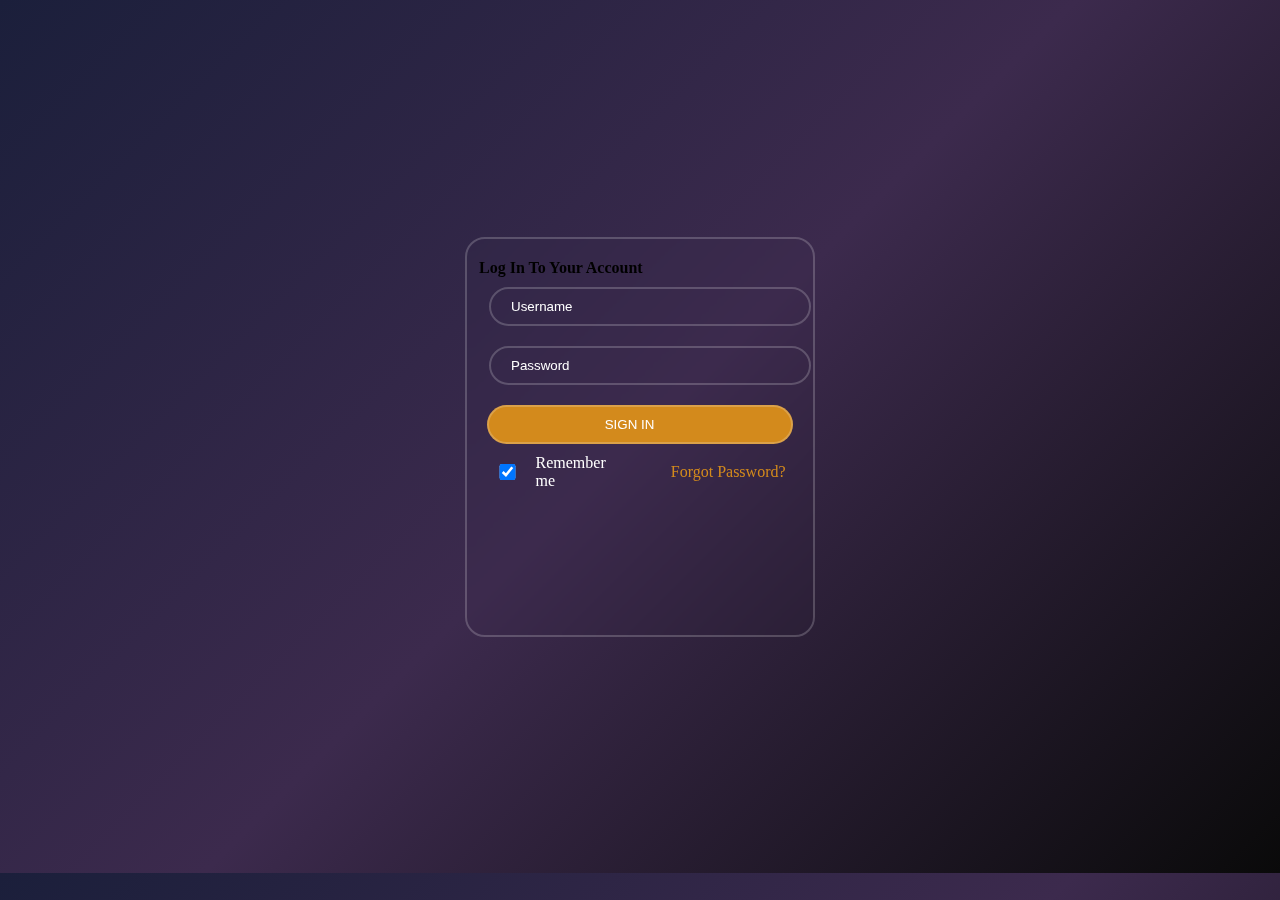
<file: TransparentMenuBar.html>
<!DOCTYPE html>
<html lang="en">
<head>
    <meta charset="UTF-8">
    <meta name="viewport" content="width=device-width, initial-scale=1.0">
    <title>Transparent Me</title>
    <link rel="stylesheet" href="./transaparent.css">
</head>
<body>
    
    <!-- <div id="create">
        <div class="logo">
            <h3>Web Developer</h3>
        </div>
        
        <div class="list">
             <ul>
            <li><a href="">Home</a></li>
            <li><a href="">News</a></li>
            <li><a href="">Blog</a></li>
            <li><a href="">Feedback</a></li>
            <li><a href="">About</a></li>
            <li><a href="">Contact</a></li>
        </ul>
     </div>
    </div>  -->
    <div id="form">
        
        <div class="login">
            <h4>Log In To Your Account</h4>
            <input type="text" placeholder="Username">
            <input type="password" placeholder="Password">
            <button>sign in</button>
            <div class="suggestion">
                <div class="remember">
                    <input type="checkbox" checked>
                    <span>Remember me</span>
                </div>
                <div class="forgot">
                    <span>Forgot Password?</span>
                </div>

            </div>
        </div>
    </div> 
</body>
</html>
</file>
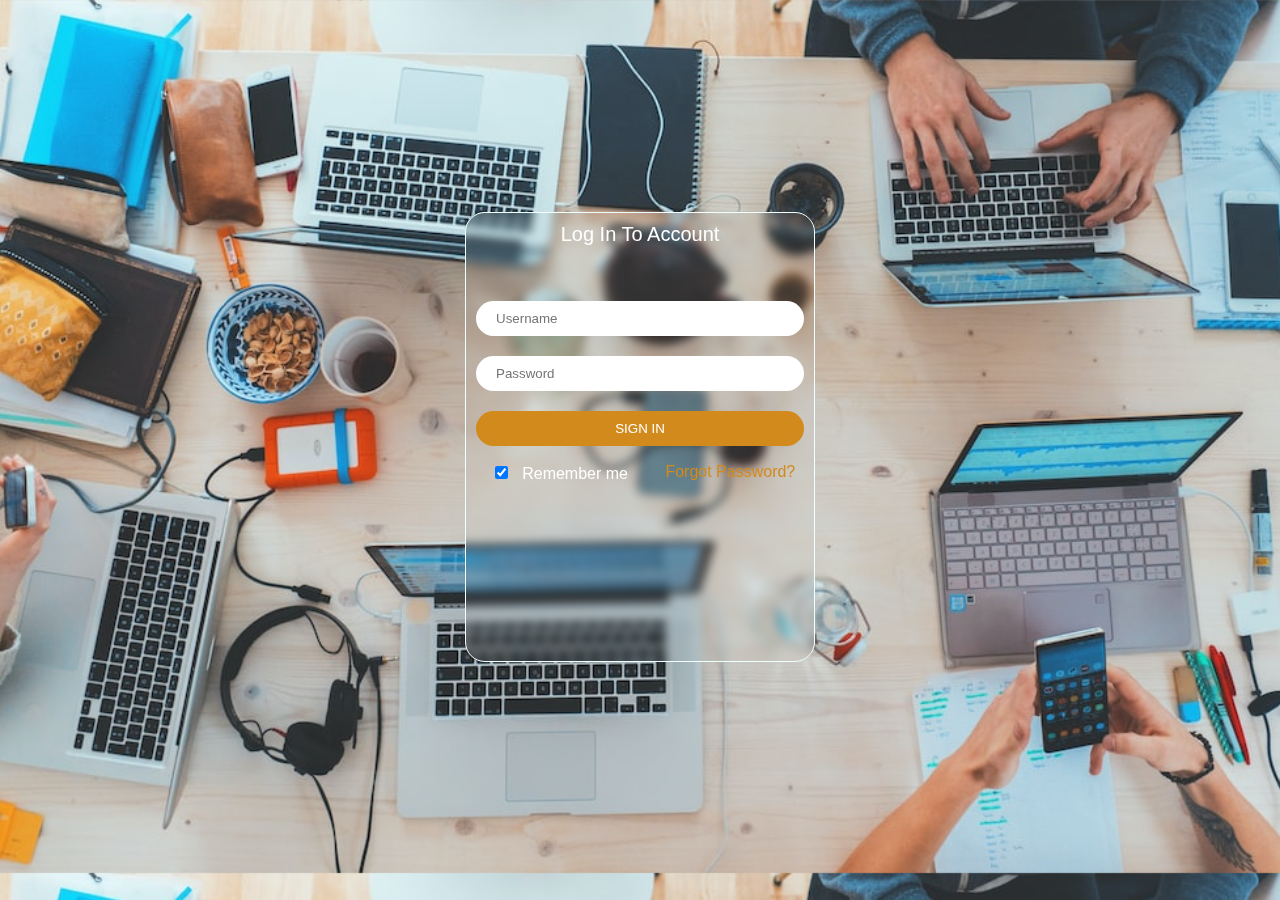
<file: portfolio/TransparentMenuBar.html>
<!DOCTYPE html>
<html lang="en">
<head>
    <meta charset="UTF-8">
    <meta name="viewport" content="width=device-width, initial-scale=1.0">
    <title>Transparent Me</title>
    <link rel="stylesheet" href="./transaparent.css">
</head>
<body>
    
    <!-- <div id="create">
        <div class="logo">
            <h3>Web Developer</h3>
        </div>
        
        <div class="list">
             <ul>
            <li><a href="">Home</a></li>
            <li><a href="">News</a></li>
            <li><a href="">Blog</a></li>
            <li><a href="">Feedback</a></li>
            <li><a href="">About</a></li>
            <li><a href="">Contact</a></li>
        </ul>
     </div>
    </div>  -->
    <div id="form">
        
        <div class="login">
            <h4>Log In To Account</h4>
            <input type="text" placeholder="Username">
            <input type="password" placeholder="Password">
            <button>sign in</button>
            <div class="suggestion">
                <div class="remember">
                    <input type="checkbox" checked>
                    <span>Remember me</span>
                </div>
                <div class="forgot">
                    <span>Forgot Password?</span>
                </div>

            </div>
        </div>
    </div> 
</body>
</html>
</file>
<file: transaparent.css>
*{
    padding: 0;
    margin: 0;
    box-sizing: border-box;
    
}
body{
    font-family:Arial sans-serif;
    background:  linear-gradient(135deg, #1B1F3B, #3C2A4D, #0A0A0A);
    background-size: cover;
    height: 97vh;
}
div#create{
    background-color: black;
    color: whitesmoke;
    text-align: center;
    display: flex;
    flex-direction: row;
    justify-content:space-between;
    padding: 40px 0px;
    align-items:flex-end;
    column-gap: 20px;
    row-gap: 20px;

}
.us{
    display: flex;
    align-items: center;
    
}
.ri-user-line{
    font-size: 16px;
    z-index: 1;
}
.list ul{
    list-style: none;    

}
li{
    display: inline;
    text-transform: capitalize;
    padding-right: 30px;
}
a{
    text-decoration: none;
    color: aliceblue;
}
div.logo{
    /* margin-bottom: 20px; */
    font-size: 2rem;
    color:brown;
}
div#create>div{
    /* display: flex; */
    /* border: 1px solid; */
    /* background-color: yellow; */
    
}
a:hover{
    color: grey;
    border-bottom: 1px dotted;

}
div#form{
    display: flex;
    align-items: center;
    justify-content: center;
    height: 97vh;
    align-items: center;
    flex-direction: column;

}
.login{
     display: flex;
     position: relative;
    flex-direction: column;
    width: 350px;
    height: 400px;
    backdrop-filter: blur(5px);
    border: 2px solid rgba(255, 255, 255, .2);
    border-radius: 20px;
    padding: 20px 12px;

    
   
}
.login input, button{
    margin: 10px;
    width: 100%;
    padding: 10px 20px;
    padding-right: 41px;
    border-radius: 60px;
    border: 2px solid rgba(255, 255, 255, .2);
    outline: none;
    background: transparent;
    color: #fff;
}
.login button{
    width: 95%;
    align-self: center;
}
.login input::placeholder{
   color: #fff;
}
.us i{
    position: absolute;
    right: 40px;
    color: #fff;
}
.login h2{
    text-align: center;
    font-size: 20px;
    font-weight: 800;
    padding-bottom: 30px;
    color: #fff;
    font-family:'Gill Sans', 'Gill Sans MT', Calibri, 'Trebuchet MS', sans-serif;
    padding-top: 10px;
}
.login button {
    background-color: #d38a1c;
    color: white;
    text-transform: uppercase;
    cursor: pointer;

}
.suggestion{
    display: flex;
    align-items:center;
    gap: 65px;
    color: #fff;
    
}
.suggestion .forgot{
    display: flex;
    text-align: center;
}
.remember{
    display: flex;
    

}
.remember label input{
    accent-color: #d38a1c;
    width:9%;
    padding-right: 4px;
    height: 12px;
}
.remember label{
    /* gap: -8px; */
    /* display: flex; */
    align-content: center;
    justify-content: center;

}
.suggestion .forgot{
    color: #d38a1c;
    cursor: pointer;
}
.login button:hover{
    background: #fff;
    color: #d38a1c;
    transition: background-color 0.3s, transform 0.2s;
}
.register{
    font-size: 14.5px;
    text-align: center;
    margin-top: 20px;
    color: #fff;
}
.register a{
    font-weight: 600;
}
.register a:hover{
    
}
</file>
<file: portfolio/transaparent.css>
*{
    padding: 0;
    margin: 0;
    box-sizing: border-box;
    
}
body{
    font-family: sans-serif;
    background-image: url(./tech.jpg);
    background-size: cover;
    height: 97vh;
}
div#create{
    background-color: black;
    color: whitesmoke;
    text-align: center;
    display: flex;
    flex-direction: row;
    justify-content:space-between;
    padding: 40px 0px;
    align-items:flex-end;
    column-gap: 20px;
    row-gap: 20px;

}
.list ul{
    list-style: none;    

}
li{
    display: inline;
    text-transform: capitalize;
    padding-right: 30px;
}
a{
    text-decoration: none;
    color: aliceblue;
}
div.logo{
    /* margin-bottom: 20px; */
    font-size: 2rem;
    color:brown;
}
div#create>div{
    /* display: flex; */
    /* border: 1px solid; */
    /* background-color: yellow; */
    
}
a:hover{
    color: grey;
    border-bottom: 1px dotted;

}
div#form{
    display: flex;
    align-items: center;
    justify-content: center;
    height: 97vh;
    align-items: center;
    flex-direction: column;

}
.login{
     display: flex;
    flex-direction: column;
    width: 350px;
    height: 450px;
    backdrop-filter: blur(5px);
    border: 1px solid azure;
    border-radius: 20px;
    
   
}
.login input, button{
    margin: 10px;
    padding: 10px 20px;
    border-radius: 60px;
    border: none;
    outline: none;
}
.login h4{
    text-align: center;
    font-size: 20px;
    padding-bottom: 45px;
    color: #fff;
    font-family:'Gill Sans', 'Gill Sans MT', Calibri, 'Trebuchet MS', sans-serif;
    padding-top: 10px;
    font-weight: 300;
}
.suggestion{
    text-align: center;
}
.login button {
    background-color: #d38a1c;
    color: white;
    text-transform: uppercase;
    cursor: pointer;

}
.suggestion{
    display: flex;
    align-items:center;
    justify-content: space-around;
    font-family:'Gill Sans', 'Gill Sans MT', Calibri, 'Trebuchet MS', sans-serif;
    color: #fff;
    
}
.suggestion .forgot{
    color: #d38a1c;
    cursor: pointer;
}
.login button :hover{
    color: #1b1101c0;
}
</file>
